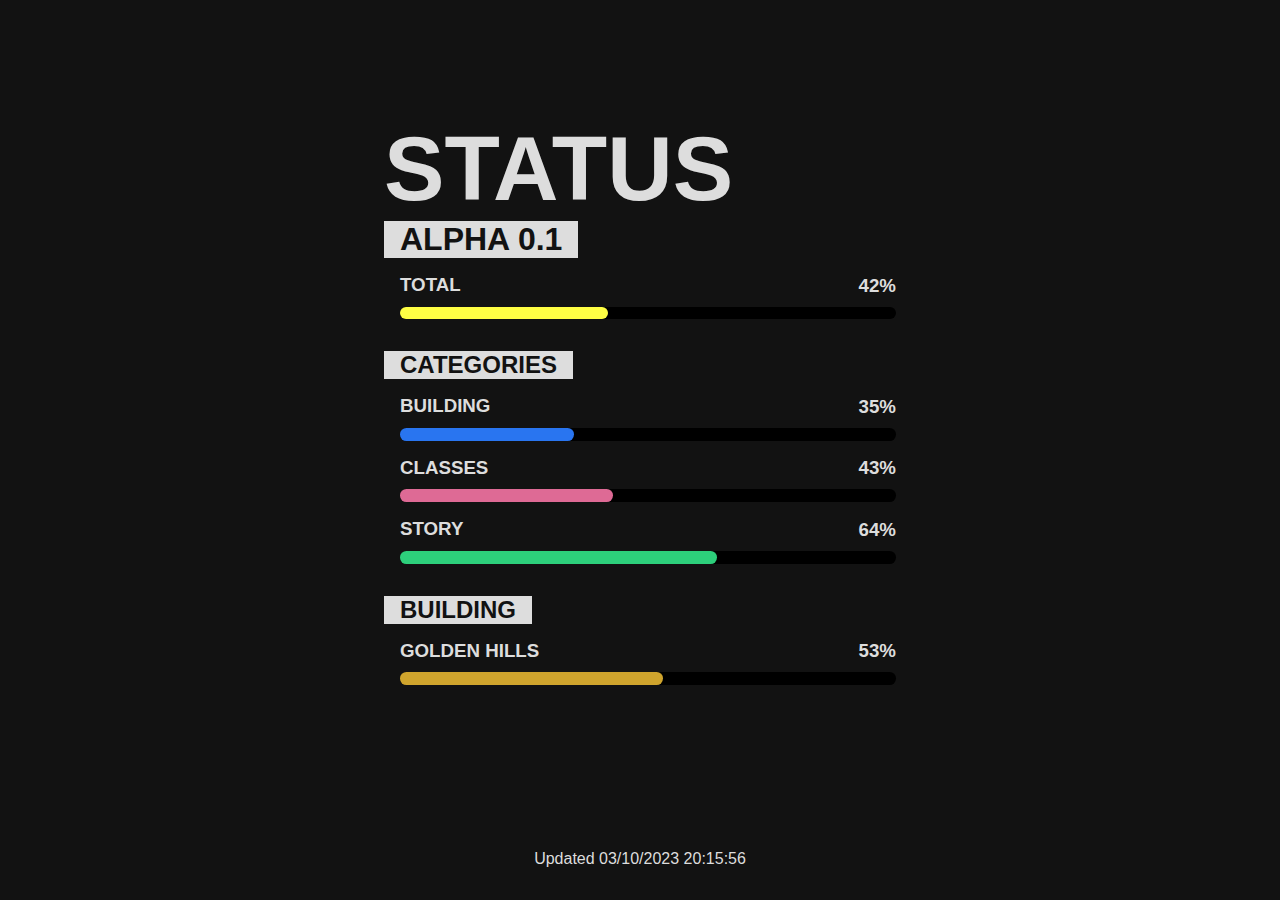
<file: status.html>
<!DOCTYPE html>

<html lang="en">
    <head>
        <meta charset="utf-8" />
        <meta name="viewport" content="width=device-width, initial-scale=1" />

        <title>MistTale</title>
        <meta name="description" content="Next Gen MMORPG Minecraft Server" />
        <meta name="author" content="MistTale Team" />

        <meta property="og:title" content="MistTale" />
        <meta property="og:type" content="website" />
        <meta property="og:url" content="https://www.misttale.com/" />
        <meta
            property="og:description"
            content="Next Gen MMORPG Minecraft Server"
        />
        <meta property="og:image" content="image.png" />

        <link rel="icon" href="/favicon.ico" />
        <link rel="icon" href="/favicon.svg" type="image/svg+xml" />
        <link rel="apple-touch-icon" href="/apple-touch-icon.png" />

        <link rel="stylesheet" href="css/styles.css?v=1.0" />
    </head>

    <body>
        <div style="flex-grow: 1"></div>
        <div class="content" style="flex-grow: 1;">
            <h1 class="page-title">STATUS</h1>
            <h2 class="page-disc">ALPHA 0.1</h2>
            <h3 class="item">
                TOTAL
                <div class="progress-container">
                    <div class="progress" style="width: 42%"></div>
                    <div class="percent-text">42%</div>
                </div>
            </h3>
            <h2 class="category">CATEGORIES</h2>

            <h3 class="item">
                BUILDING
                <div class="progress-container">
                    <div
                        class="progress"
                        style="width: 35%; background: #2975f0"
                    ></div>
                    <div class="percent-text">35%</div>
                </div>
            </h3>

            <h3 class="item">
                CLASSES
                <div class="progress-container">
                    <div
                        class="progress"
                        style="width: 43%; background: #de6a95"
                    ></div>
                    <div class="percent-text">43%</div>
                </div>
            </h3>

            <h3 class="item">
                STORY
                <div class="progress-container">
                    <div
                        class="progress"
                        style="width: 64%; background: #2dcf7b"
                    ></div>
                    <div class="percent-text">64%</div>
                </div>
            </h3>
            <h2 class="category">BUILDING</h2>
            <h3 class="item">
                GOLDEN HILLS
                <div class="progress-container">
                    <div
                        class="progress"
                        style="width: 53%; background: #cfa42d"
                    ></div>
                    <div class="percent-text">53%</div>
                </div>
            </h3>
        </div>
        <p style="margin: 2rem">Updated 03/10/2023 20:15:56</p>
    </body>
</html>
</file>
<file: css/styles.css>
* {
    margin: 0;
    padding: 0;
    border: none;
    box-sizing: border-box;
    -webkit-tap-highlight-color: transparent;
}

html {
    height: 100%;
}

body {
    min-height: 100%;
    color: #ddd;
    font-family: "Roboto", sans-serif;
    display: flex;
    align-items: center;
    justify-content: center;
    flex-direction: column;
    background: #121212;
}

.footer
{
    margin: 2rem 0;
    width: 100%;
    text-align: center;
    text-transform: uppercase;
}

.content {
    max-width: 32rem;
    min-width: 16rem;
    width: 90vw;
}

.background {
    position: fixed;
    top: 0;
    bottom: 0;
    left: 0;
    right: 0;
    z-index: -1000;
    filter: blur(8px) brightness(0.5);
    background-image: url("https://media.discordapp.net/attachments/1089169890478395482/1089170529170239548/debc451c5bce4ceb37166a39cf8e0ff8.png?width=467&height=467");
    background-repeat: no-repeat;
    background-attachment: fixed;
    background-size: cover;
}

.title {
    width: 100%;
    text-align: center;
}

.page-title
{
    font-size: 68pt;
}

.page-disc {
    max-width: max-content;
    background-color: #ddd;
    color: #121212;
    padding: 0 1rem;
    font-size: 24pt;
}

.category
{
    max-width: max-content;
    background-color: #ddd;
    color: #121212;
    padding: 0 1rem;
    margin-top: 2rem;
}

.progress-container {
    height: 0.8rem;
    width: 100%;
    border-radius: 0.4rem;
    position: relative;

    margin-top: 8pt;

    background: #000;
}

.progress-container .progress {
    height: 100%;
    width: 0;
    border-radius: 0.4rem;

    background: #ff4;

    transition: width 2s ease;
}

.percent-text {
    position: absolute;
    top: -24pt;
    right: 0;
}

.flex-container {
    display: flex;
    flex-wrap: wrap;
    justify-content: space-between;
    align-items: flex-start;
}

.item {
    margin: 1rem;
    margin-right: 0;
}

a {
    box-shadow: inset 0 0 0 0 #fff;
    color: #54b3d6;
    transition: color 0.3s ease-in-out, box-shadow 0.1s ease-in-out;
    text-decoration: none;
}

.footer a {
    box-shadow: inset 0 0 0 0 #fff;
    color: #ddd;
    padding: 0 0.25rem;
    margin: 0 -0.25rem;
    transition: color 0.3s ease-in-out, box-shadow 0.1s ease-in-out;

    margin: 0 8pt;
    font-size: 27px;
    font-weight: 700;
    line-height: 1.5;
    text-decoration: none;
}
a:hover {
    color: #fff;
    box-shadow: inset 200px 0 0 0 #54b3d6;
}
</file>
